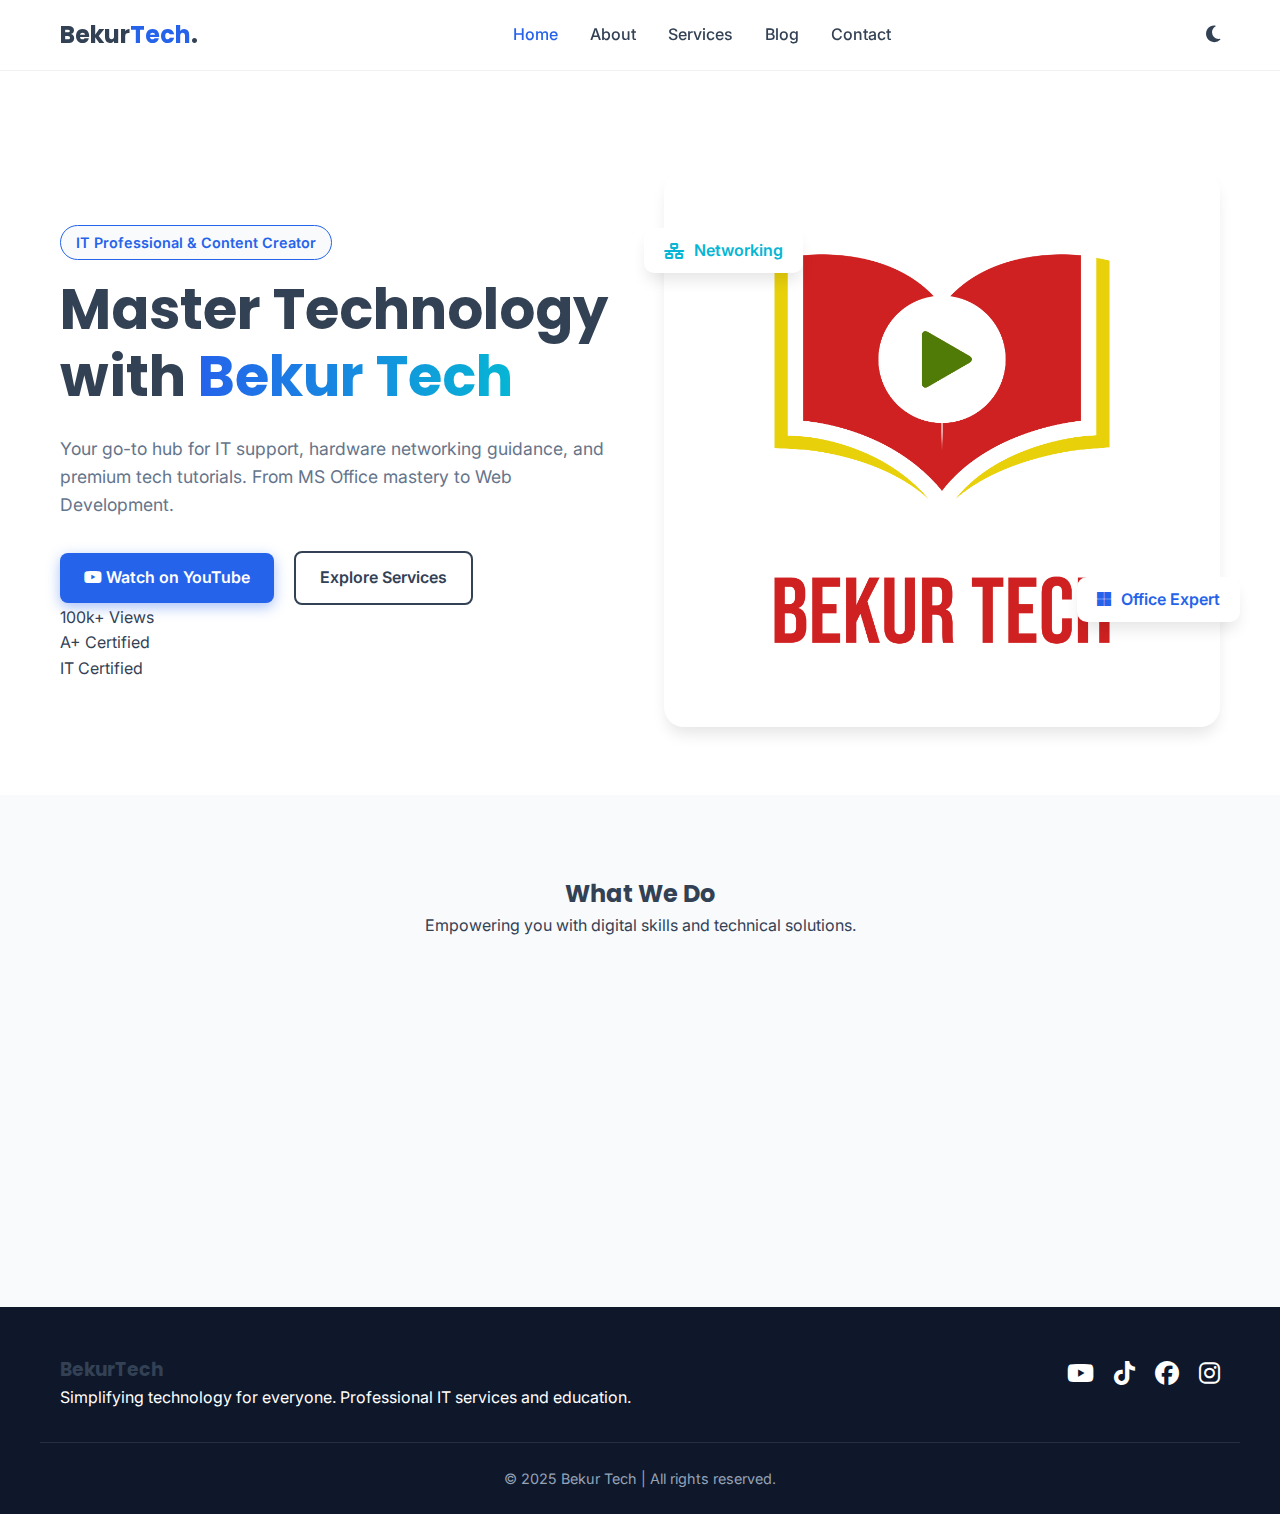
<file: index.html>
<!DOCTYPE html>
<html lang="en">
<head>
    <meta charset="UTF-8">
    <meta name="viewport" content="width=device-width, initial-scale=1.0">
    <title>Bekur Tech | IT Solutions & Tech Content</title>
    <meta name="description" content="Expert IT support, hardware networking, and tech tutorials. Join Bekur Tech for MS Office training, web dev basics, and A+ certification guidance.">
    
    <link rel="preconnect" href="https://fonts.googleapis.com">
    <link href="https://fonts.googleapis.com/css2?family=Inter:wght@300;400;600;700&family=Poppins:wght@500;700&display=swap" rel="stylesheet">
    
    <link rel="stylesheet" href="https://cdnjs.cloudflare.com/ajax/libs/font-awesome/6.4.0/css/all.min.css">
    
    <link rel="stylesheet" href="assets/css/style.css">
</head>
<body>

    <nav class="navbar">
        <div class="container nav-container">
            <a href="index.html" class="logo">Bekur<span class="accent">Tech</span>.</a>
            
            <ul class="nav-links">
                <li><a href="index.html" class="active">Home</a></li>
                <li><a href="about.html">About</a></li>
                <li><a href="services.html">Services</a></li>
                <li><a href="blog.html">Blog</a></li>
                <li><a href="contact.html">Contact</a></li>
            </ul>

            <div class="nav-controls">
                <button id="theme-toggle" aria-label="Toggle Dark Mode">
                    <i class="fas fa-moon"></i>
                </button>
                <div class="hamburger">
                    <span class="bar"></span>
                    <span class="bar"></span>
                    <span class="bar"></span>
                </div>
            </div>
        </div>
    </nav>

    <header class="hero">
        <div class="container hero-content">
            <div class="hero-text">
                <span class="badge">IT Professional & Content Creator</span>
                <h1>Master Technology with <span class="text-gradient">Bekur Tech</span></h1>
                <p>Your go-to hub for IT support, hardware networking guidance, and premium tech tutorials. From MS Office mastery to Web Development.</p>
                <div class="cta-group">
                    <a href="https://youtube.com/@bekurtech" target="_blank" class="btn btn-primary"><i class="fab fa-youtube"></i> Watch on YouTube</a>
                    <a href="services.html" class="btn btn-outline">Explore Services</a>
                </div>
                <div class="stats">
                    <div class="stat-item">
                        <span class="count">100k+</span>
                        <span class="label">Views</span>
                    </div>
                    <div class="stat-item">
                        <span class="count">A+</span>
                        <span class="label">Certified</span>
                    </div>
                     <div class="stat-item">
                        <span class="count">IT</span>
                        <span class="label">Certified</span>
                    </div>
                </div>
            </div>
            <div class="hero-image">
                <img src="images/bekur.png" alt="Bekur Tech Professional">
                <div class="floating-card card-1">
                    <i class="fas fa-network-wired"></i> Networking
                </div>
                <div class="floating-card card-2">
                    <i class="fab fa-microsoft"></i> Office Expert
                </div>
            </div>
        </div>
    </header>

    <section class="section bg-light">
        <div class="container">
            <div class="section-header">
                <h2>What We Do</h2>
                <p>Empowering you with digital skills and technical solutions.</p>
            </div>
            <div class="grid-3">
                <div class="card">
                    <div class="icon-box"><i class="fas fa-laptop-code"></i></div>
                    <h3>IT Support & Hardware</h3>
                    <p>Professional troubleshooting, A+ standard hardware repair, and networking solutions.</p>
                </div>
                <div class="card">
                    <div class="icon-box"><i class="fas fa-chalkboard-teacher"></i></div>
                    <h3>Software Training</h3>
                    <p>Master MS Office, Google Workspace, and advanced Excel with guided tutorials.</p>
                </div>
                <div class="card">
                    <div class="icon-box"><i class="fab fa-youtube"></i></div>
                    <h3>Tech Content</h3>
                    <p>In-depth reviews, tutorials, and tech tips on YouTube and TikTok.</p>
                </div>
            </div>
        </div>
    </section>

    <footer>
        <div class="container footer-content">
            <div class="footer-brand">
                <h3>Bekur<span class="accent">Tech</span></h3>
                <p>Simplifying technology for everyone. Professional IT services and education.</p>
            </div>
            <div class="footer-socials">
                <a href="https://youtube.com/@bekurtech"><i class="fab fa-youtube"></i></a>
                <a href="https://tiktok.com/@bekurtech3"><i class="fab fa-tiktok"></i></a>
                <a href="https://t.me/bekurtecheth"><i class="fab fa-facebook"></i></a>
                <a href="#"><i class="fab fa-instagram"></i></a>
            </div>
        </div>
        <div class="footer-bottom">
            <p>&copy; 2025 Bekur Tech | All rights reserved.</p>
        </div>
    </footer>

    <script src="assets/js/script.js"></script>
</body>
</html>
</file>
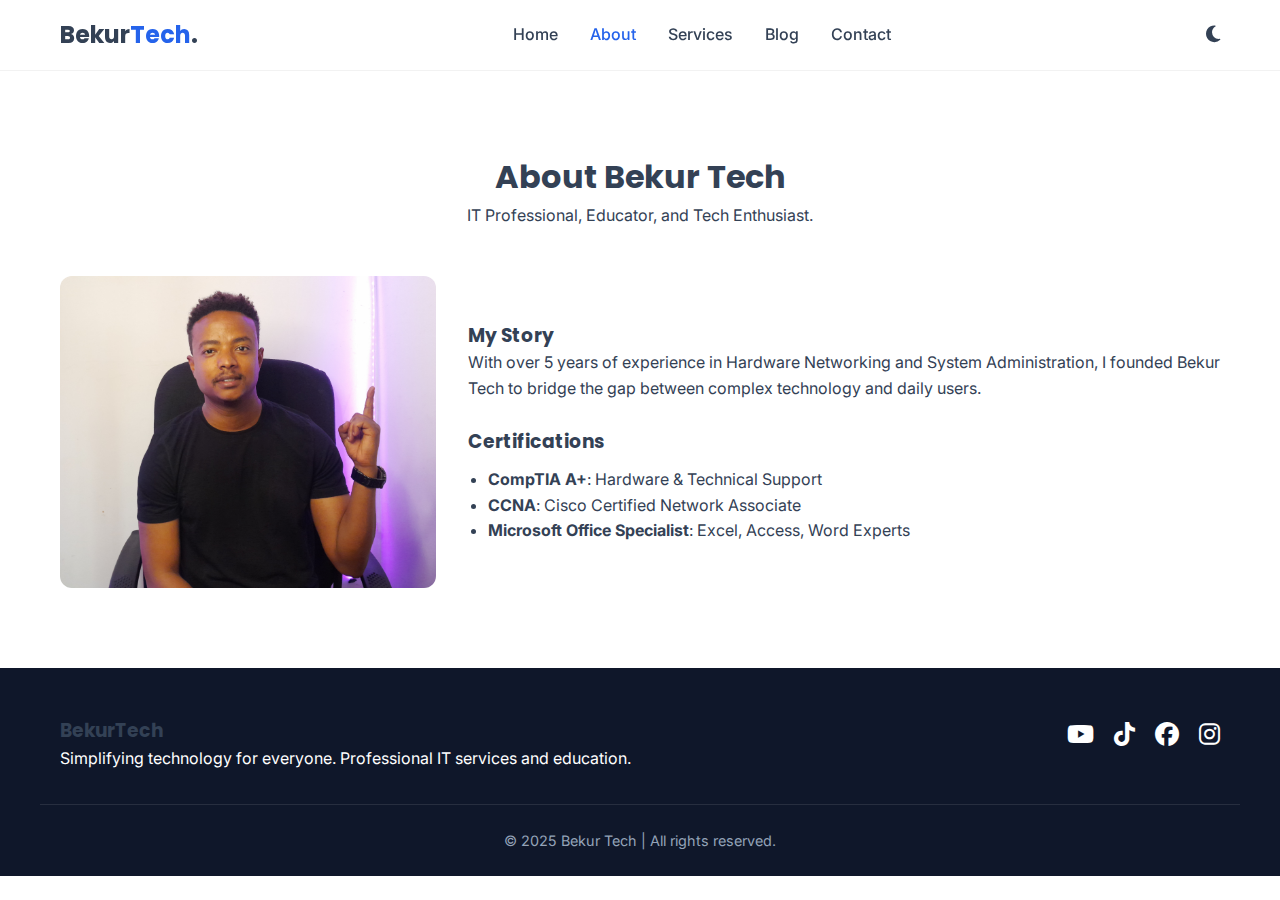
<file: about.html>
<!DOCTYPE html>
<html lang="en">
<head>
    <meta charset="UTF-8">
    <meta name="viewport" content="width=device-width, initial-scale=1.0">
    <title>About | Bekur Tech</title>
    <meta name="description" content="Tech tutorials, hardware reviews, and IT tips from Bekur Tech.">
    
    <link href="https://fonts.googleapis.com/css2?family=Inter:wght@300;400;600;700&family=Poppins:wght@500;700&display=swap" rel="stylesheet">
    <link rel="stylesheet" href="https://cdnjs.cloudflare.com/ajax/libs/font-awesome/6.4.0/css/all.min.css">
    
    <link rel="stylesheet" href="assets/css/style.css">
</head>
<body>
    <nav class="navbar">
        <div class="container nav-container">
            <a href="index.html" class="logo">Bekur<span class="accent">Tech</span>.</a>
            <ul class="nav-links">
                <li><a href="index.html">Home</a></li>
                <li><a href="about.html" class="active">About</a></li>
                <li><a href="services.html">Services</a></li>
                <li><a href="blog.html">Blog</a></li>
                <li><a href="contact.html">Contact</a></li>
            </ul>
            <div class="nav-controls">
                <button id="theme-toggle"><i class="fas fa-moon"></i></button>
                <div class="hamburger">
                    <span class="bar"></span><span class="bar"></span><span class="bar"></span>
                </div>
            </div>
        </div>
    </nav>
    <section class="section">
        <div class="container">
            <div class="section-header">
                <h1>About Bekur Tech</h1>
                <p>IT Professional, Educator, and Tech Enthusiast.</p>
            </div>
            <div class="grid-3" style="grid-template-columns: 1fr 2fr; align-items: center;">
                <img src="images/me.jpg" alt="Bekur Tech Portrait" style="border-radius: 12px;">
                <div>
                    <h3>My Story</h3>
                    <p>With over 5 years of experience in Hardware Networking and System Administration, I founded Bekur Tech to bridge the gap between complex technology and daily users.</p>
                    <br>
                    <h3>Certifications</h3>
                    <ul style="list-style: disc; padding-left: 20px; margin-top: 10px;">
                        <li><strong>CompTIA A+</strong>: Hardware & Technical Support</li>
                        <li><strong>CCNA</strong>: Cisco Certified Network Associate</li>
                        <li><strong>Microsoft Office Specialist</strong>: Excel, Access, Word Experts</li>
                    </ul>
                </div>
            </div>
        </div>
    </section>
    <footer>
        <div class="container footer-content">
            <div class="footer-brand">
                <h3>Bekur<span class="accent">Tech</span></h3>
                <p>Simplifying technology for everyone. Professional IT services and education.</p>
            </div>
            <div class="footer-socials">
                <a href="https://youtube.com/@bekurtech"><i class="fab fa-youtube"></i></a>
                <a href="https://tiktok.com/@bekurtech3"><i class="fab fa-tiktok"></i></a>
                <a href="https://t.me/bekurtecheth"><i class="fab fa-facebook"></i></a>
                <a href="#"><i class="fab fa-instagram"></i></a>
            </div>
        </div>
        <div class="footer-bottom">
            <p>&copy; 2025 Bekur Tech | All rights reserved.</p>
        </div>
    </footer>

    <script src="assets/js/script.js"></script>
</body>
</html>
</file>
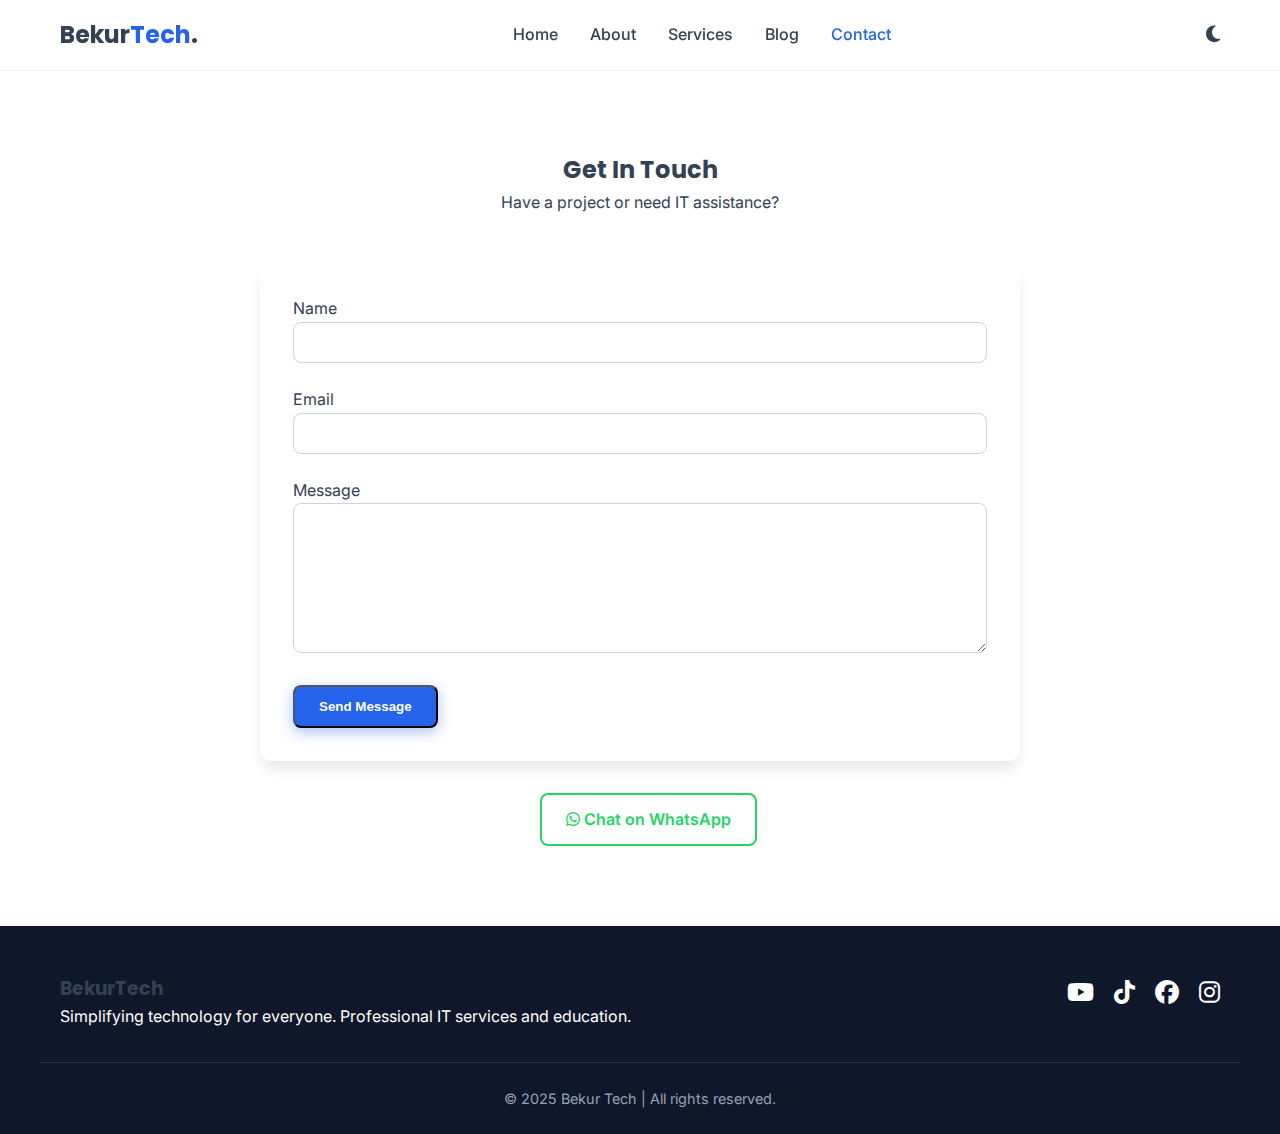
<file: contact.html>
<!DOCTYPE html>
<html lang="en">
<head>
    <meta charset="UTF-8">
    <meta name="viewport" content="width=device-width, initial-scale=1.0">
    <title>Contact | Bekur Tech</title>
    <meta name="description" content="Tech tutorials, hardware reviews, and IT tips from Bekur Tech.">
    
    <link href="https://fonts.googleapis.com/css2?family=Inter:wght@300;400;600;700&family=Poppins:wght@500;700&display=swap" rel="stylesheet">
    <link rel="stylesheet" href="https://cdnjs.cloudflare.com/ajax/libs/font-awesome/6.4.0/css/all.min.css">
    
    <link rel="stylesheet" href="assets/css/style.css">
</head>
<body>
    <nav class="navbar">
        <div class="container nav-container">
            <a href="index.html" class="logo">Bekur<span class="accent">Tech</span>.</a>
            <ul class="nav-links">
                <li><a href="index.html">Home</a></li>
                <li><a href="about.html">About</a></li>
                <li><a href="services.html">Services</a></li>
                <li><a href="blog.html">Blog</a></li>
                <li><a href="contact.html" class="active">Contact</a></li>
            </ul>
            <div class="nav-controls">
                <button id="theme-toggle"><i class="fas fa-moon"></i></button>
                <div class="hamburger">
                    <span class="bar"></span><span class="bar"></span><span class="bar"></span>
                </div>
            </div>
        </div>
    </nav>
    <section class="section">
            <div class="container" style="max-width: 800px;">
                <div class="section-header">
                    <h2>Get In Touch</h2>
                    <p>Have a project or need IT assistance?</p>
                </div>
                
                <div class="card">
                    <form action="https://formspree.io/f/YOUR_FORM_ID" method="POST">
                        <div class="form-group">
                            <label>Name</label>
                            <input type="text" name="name" class="form-control" required>
                        </div>
                        <div class="form-group">
                            <label>Email</label>
                            <input type="email" name="email" class="form-control" required>
                        </div>
                        <div class="form-group">
                            <label>Message</label>
                            <textarea name="message" class="form-control" required></textarea>
                        </div>
                        <button type="submit" class="btn btn-primary">Send Message</button>
                    </form>
                </div>
                
                <div style="text-align: center; margin-top: 2rem;">
                    <a href="https://wa.me/251913740264" class="btn btn-outline" style="border-color: #25D366; color: #25D366;">
                        <i class="fab fa-whatsapp"></i> Chat on WhatsApp
                    </a>
                </div>
            </div>
        </section>
    <footer>
        <div class="container footer-content">
            <div class="footer-brand">
                <h3>Bekur<span class="accent">Tech</span></h3>
                <p>Simplifying technology for everyone. Professional IT services and education.</p>
            </div>
            <div class="footer-socials">
                <a href="https://youtube.com/@bekurtech"><i class="fab fa-youtube"></i></a>
                <a href="https://tiktok.com/@bekurtech3"><i class="fab fa-tiktok"></i></a>
                <a href="https://t.me/bekurtecheth"><i class="fab fa-facebook"></i></a>
                <a href="#"><i class="fab fa-instagram"></i></a>
            </div>
        </div>
        <div class="footer-bottom">
            <p>&copy; 2025 Bekur Tech | All rights reserved.</p>
        </div>
    </footer>

    <script src="assets/js/script.js"></script>
</body>
</html>
</file>
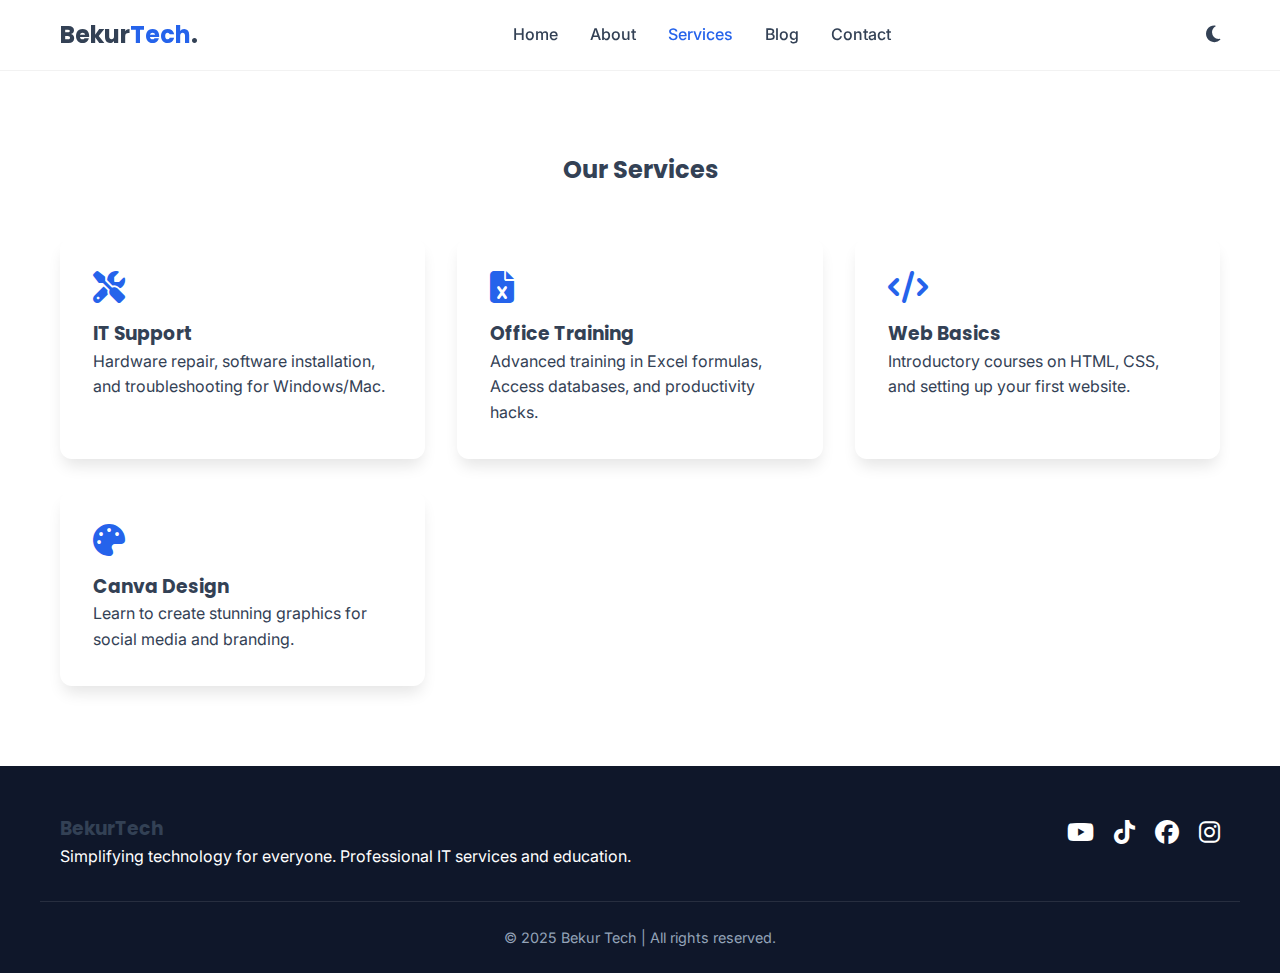
<file: services.html>
<!DOCTYPE html>
<html lang="en">
<head>
    <meta charset="UTF-8">
    <meta name="viewport" content="width=device-width, initial-scale=1.0">
    <title>Services | Bekur Tech</title>
    <meta name="description" content="Tech tutorials, hardware reviews, and IT tips from Bekur Tech.">
    
    <link href="https://fonts.googleapis.com/css2?family=Inter:wght@300;400;600;700&family=Poppins:wght@500;700&display=swap" rel="stylesheet">
    <link rel="stylesheet" href="https://cdnjs.cloudflare.com/ajax/libs/font-awesome/6.4.0/css/all.min.css">
    
    <link rel="stylesheet" href="assets/css/style.css">
</head>
<body>
    <nav class="navbar">
        <div class="container nav-container">
            <a href="index.html" class="logo">Bekur<span class="accent">Tech</span>.</a>
            <ul class="nav-links">
                <li><a href="index.html">Home</a></li>
                <li><a href="about.html">About</a></li>
                <li><a href="services.html" class="active">Services</a></li>
                <li><a href="blog.html">Blog</a></li>
                <li><a href="contact.html">Contact</a></li>
            </ul>
            <div class="nav-controls">
                <button id="theme-toggle"><i class="fas fa-moon"></i></button>
                <div class="hamburger">
                    <span class="bar"></span><span class="bar"></span><span class="bar"></span>
                </div>
            </div>
        </div>
    </nav>
    <section class="section">
        <div class="container">
            <div class="section-header"><h2>Our Services</h2></div>
            <div class="grid-3">
                <div class="card">
                    <i class="fas fa-tools icon-box"></i>
                    <h3>IT Support</h3>
                    <p>Hardware repair, software installation, and troubleshooting for Windows/Mac.</p>
                </div>
                <div class="card">
                    <i class="fas fa-file-excel icon-box"></i>
                    <h3>Office Training</h3>
                    <p>Advanced training in Excel formulas, Access databases, and productivity hacks.</p>
                </div>
                <div class="card">
                    <i class="fas fa-code icon-box"></i>
                    <h3>Web Basics</h3>
                    <p>Introductory courses on HTML, CSS, and setting up your first website.</p>
                </div>
                <div class="card">
                    <i class="fas fa-palette icon-box"></i>
                    <h3>Canva Design</h3>
                    <p>Learn to create stunning graphics for social media and branding.</p>
                </div>
            </div>
        </div>
    </section>

    <footer>
        <div class="container footer-content">
            <div class="footer-brand">
                <h3>Bekur<span class="accent">Tech</span></h3>
                <p>Simplifying technology for everyone. Professional IT services and education.</p>
            </div>
            <div class="footer-socials">
                <a href="https://youtube.com/@bekurtech"><i class="fab fa-youtube"></i></a>
                <a href="https://tiktok.com/@bekurtech3"><i class="fab fa-tiktok"></i></a>
                <a href="https://t.me/bekurtecheth"><i class="fab fa-facebook"></i></a>
                <a href="#"><i class="fab fa-instagram"></i></a>
            </div>
        </div>
        <div class="footer-bottom">
            <p>&copy; 2025 Bekur Tech | All rights reserved.</p>
        </div>
    </footer>

    <script src="assets/js/script.js"></script>
</body>
</html>
</file>
<file: assets/css/style.css>
/* --- CSS Variables & Reset --- */
:root {
    --primary: #2563eb;       /* Bright Blue */
    --dark-blue: #0f172a;     /* Deep Navy */
    --accent: #06b6d4;        /* Neon Cyan */
    --bg-body: #ffffff;
    --bg-light: #f8fafc;
    --text-main: #334155;
    --text-light: #64748b;
    --white: #ffffff;
    --shadow: 0 10px 15px -3px rgba(0, 0, 0, 0.1);
    --radius: 12px;
    --transition: all 0.3s ease;
}

/* Dark Mode Variables */
[data-theme="dark"] {
    --bg-body: #0f172a;
    --bg-light: #1e293b;
    --text-main: #e2e8f0;
    --text-light: #94a3b8;
    --white: #1e293b; /* Card backgrounds */
    --shadow: 0 10px 15px -3px rgba(0, 0, 0, 0.5);
}

* { margin: 0; padding: 0; box-sizing: border-box; }

body {
    font-family: 'Inter', sans-serif;
    background-color: var(--bg-body);
    color: var(--text-main);
    line-height: 1.6;
    transition: background-color 0.3s ease, color 0.3s ease;
}

h1, h2, h3, h4 { font-family: 'Poppins', sans-serif; color: var(--text-main); }
a { text-decoration: none; color: inherit; transition: var(--transition); }
ul { list-style: none; }
img { max-width: 100%; height: auto; }

/* --- Layout Utilities --- */
.container { max-width: 1200px; margin: 0 auto; padding: 0 20px; }
.grid-3 { display: grid; grid-template-columns: repeat(auto-fit, minmax(300px, 1fr)); gap: 2rem; }
.section { padding: 80px 0; }
.bg-light { background-color: var(--bg-light); }
.text-gradient {
    background: linear-gradient(to right, var(--primary), var(--accent));
    -webkit-background-clip: text;
    color: transparent;
}

/* --- Navbar --- */
.navbar {
    position: sticky;
    top: 0;
    background: rgba(255, 255, 255, 0.9);
    backdrop-filter: blur(10px);
    z-index: 1000;
    padding: 1rem 0;
    border-bottom: 1px solid rgba(0,0,0,0.05);
}
[data-theme="dark"] .navbar { background: rgba(15, 23, 42, 0.9); border-bottom: 1px solid rgba(255,255,255,0.05); }

.nav-container { display: flex; justify-content: space-between; align-items: center; }
.logo { font-size: 1.5rem; font-weight: 700; font-family: 'Poppins'; }
.logo .accent { color: var(--primary); }

.nav-links { display: flex; gap: 2rem; }
.nav-links a { font-weight: 500; }
.nav-links a:hover, .nav-links a.active { color: var(--primary); }

.nav-controls { display: flex; align-items: center; gap: 1rem; }
#theme-toggle { background: none; border: none; cursor: pointer; font-size: 1.2rem; color: var(--text-main); }

/* --- Hero Section --- */
.hero { padding: 100px 0 60px; display: flex; align-items: center; min-height: 80vh; }
.hero-content { display: grid; grid-template-columns: 1fr 1fr; gap: 3rem; align-items: center; }

.hero-text h1 { font-size: 3.5rem; line-height: 1.2; margin-bottom: 1.5rem; }
.hero-text p { font-size: 1.1rem; color: var(--text-light); margin-bottom: 2rem; }
.badge { background: var(--bg-light); color: var(--primary); padding: 5px 15px; border-radius: 20px; font-size: 0.9rem; font-weight: 600; display: inline-block; margin-bottom: 1rem; border: 1px solid var(--primary); }

/* Buttons */
.btn { display: inline-block; padding: 12px 24px; border-radius: 8px; font-weight: 600; cursor: pointer; }
.btn-primary { background: var(--primary); color: white; box-shadow: 0 4px 14px rgba(37, 99, 235, 0.4); }
.btn-primary:hover { background: #1d4ed8; transform: translateY(-2px); }
.btn-outline { border: 2px solid var(--text-main); margin-left: 1rem; }
.btn-outline:hover { background: var(--text-main); color: var(--bg-body); }

/* Hero Image & Animations */
.hero-image { position: relative; }
.hero-image img { border-radius: 20px; box-shadow: var(--shadow); }
.floating-card {
    position: absolute;
    background: var(--white);
    padding: 10px 20px;
    border-radius: 10px;
    box-shadow: var(--shadow);
    font-weight: 600;
    display: flex; align-items: center; gap: 10px;
    animation: float 3s ease-in-out infinite;
}
.card-1 { top: 10%; left: -20px; color: var(--accent); }
.card-2 { bottom: 20%; right: -20px; color: var(--primary); animation-delay: 1.5s; }

@keyframes float {
    0%, 100% { transform: translateY(0); }
    50% { transform: translateY(-10px); }
}

/* --- Services & Cards --- */
.section-header { text-align: center; margin-bottom: 3rem; max-width: 600px; margin-left: auto; margin-right: auto; }
.card { background: var(--white); padding: 2rem; border-radius: var(--radius); box-shadow: var(--shadow); transition: var(--transition); border: 1px solid transparent; }
.card:hover { transform: translateY(-5px); border-color: var(--primary); }
.icon-box { font-size: 2rem; color: var(--primary); margin-bottom: 1rem; }

/* --- Forms --- */
.form-group { margin-bottom: 1.5rem; }
.form-control { width: 100%; padding: 12px; border-radius: 8px; border: 1px solid #cbd5e1; background: var(--bg-body); color: var(--text-main); }
textarea.form-control { resize: vertical; min-height: 150px; }

/* --- Footer --- */
footer { background: var(--dark-blue); color: white; padding-top: 3rem; }
.footer-content { display: flex; justify-content: space-between; padding-bottom: 2rem; border-bottom: 1px solid rgba(255,255,255,0.1); }
.footer-socials a { color: white; font-size: 1.5rem; margin-left: 1rem; }
.footer-bottom { text-align: center; padding: 1.5rem 0; font-size: 0.9rem; color: #94a3b8; }

/* --- Mobile Responsive --- */
.hamburger { display: none; cursor: pointer; }
.bar { display: block; width: 25px; height: 3px; margin: 5px auto; background-color: var(--text-main); transition: var(--transition); }

@media (max-width: 768px) {
    .hero-content { grid-template-columns: 1fr; text-align: center; }
    .hero-text h1 { font-size: 2.5rem; }
    .hamburger { display: block; }
    
    .nav-links {
        position: fixed; left: -100%; top: 70px; flex-direction: column; background: var(--bg-body); width: 100%; text-align: center; padding: 2rem; box-shadow: var(--shadow); transition: 0.3s;
    }
    .nav-links.active { left: 0; }
    .nav-controls { gap: 1.5rem; }
}
/* --- Blog Page Styles --- */

/* Page Header */
.page-header {
    text-align: center;
    padding-bottom: 2rem;
}
.page-header h1 { margin-bottom: 1rem; }

/* Filter Buttons */
.blog-filters {
    display: flex;
    justify-content: center;
    gap: 10px;
    margin-top: 2rem;
    flex-wrap: wrap;
}

.filter-btn {
    padding: 8px 20px;
    border: 2px solid rgba(0,0,0,0.1);
    background: transparent;
    border-radius: 20px;
    cursor: pointer;
    font-weight: 600;
    color: var(--text-light);
    transition: var(--transition);
}
[data-theme="dark"] .filter-btn { border-color: rgba(255,255,255,0.1); }

.filter-btn:hover, .filter-btn.active {
    background: var(--primary);
    color: white;
    border-color: var(--primary);
}

/* Blog Grid Layout */
.blog-grid {
    display: grid;
    grid-template-columns: repeat(auto-fit, minmax(320px, 1fr));
    gap: 2rem;
}

/* Blog Card Styling */
.blog-card {
    background: var(--white);
    border-radius: var(--radius);
    overflow: hidden;
    box-shadow: var(--shadow);
    transition: var(--transition);
    display: flex;
    flex-direction: column;
}
.blog-card:hover {
    transform: translateY(-5px);
    box-shadow: 0 20px 25px -5px rgba(0, 0, 0, 0.1);
}

/* Card Image Area */
.card-image {
    position: relative;
    height: 200px;
    overflow: hidden;
}
.card-image img {
    width: 100%;
    height: 100%;
    object-fit: cover;
    transition: transform 0.5s ease;
}
.blog-card:hover .card-image img {
    transform: scale(1.05);
}

/* Category Tags */
.category-tag {
    position: absolute;
    top: 10px;
    right: 10px;
    font-size: 0.75rem;
    padding: 4px 10px;
    border-radius: 4px;
    color: white;
    font-weight: 600;
    text-transform: uppercase;
    z-index: 2;
}
.video-tag { background-color: #ef4444; } /* Red for Youtube */
.article-tag { background-color: var(--primary); }
.review-tag { background-color: #f59e0b; }

/* Video Play Button Overlay */
.play-btn {
    position: absolute;
    top: 50%; left: 50%;
    transform: translate(-50%, -50%);
    width: 50px; height: 50px;
    background: rgba(0,0,0,0.6);
    border-radius: 50%;
    display: flex;
    align-items: center;
    justify-content: center;
    color: white;
    font-size: 1.2rem;
    border: 2px solid white;
    transition: var(--transition);
    z-index: 2;
}
.play-btn:hover {
    background: #ef4444; /* Youtube Red */
    transform: translate(-50%, -50%) scale(1.1);
}

/* Card Content */
.card-content {
    padding: 1.5rem;
    display: flex;
    flex-direction: column;
    flex-grow: 1;
}
.meta {
    font-size: 0.85rem;
    color: var(--text-light);
    margin-bottom: 0.5rem;
    display: flex;
    gap: 1rem;
}
.blog-card h3 {
    font-size: 1.25rem;
    margin-bottom: 0.5rem;
    line-height: 1.4;
}
.blog-card p {
    font-size: 0.95rem;
    color: var(--text-light);
    margin-bottom: 1.5rem;
    flex-grow: 1; /* Pushes read more to bottom */
}
.read-more {
    font-weight: 600;
    color: var(--primary);
    display: inline-flex;
    align-items: center;
    gap: 5px;
}
/*.read-more:hover { gap: 10px; }
</file>
